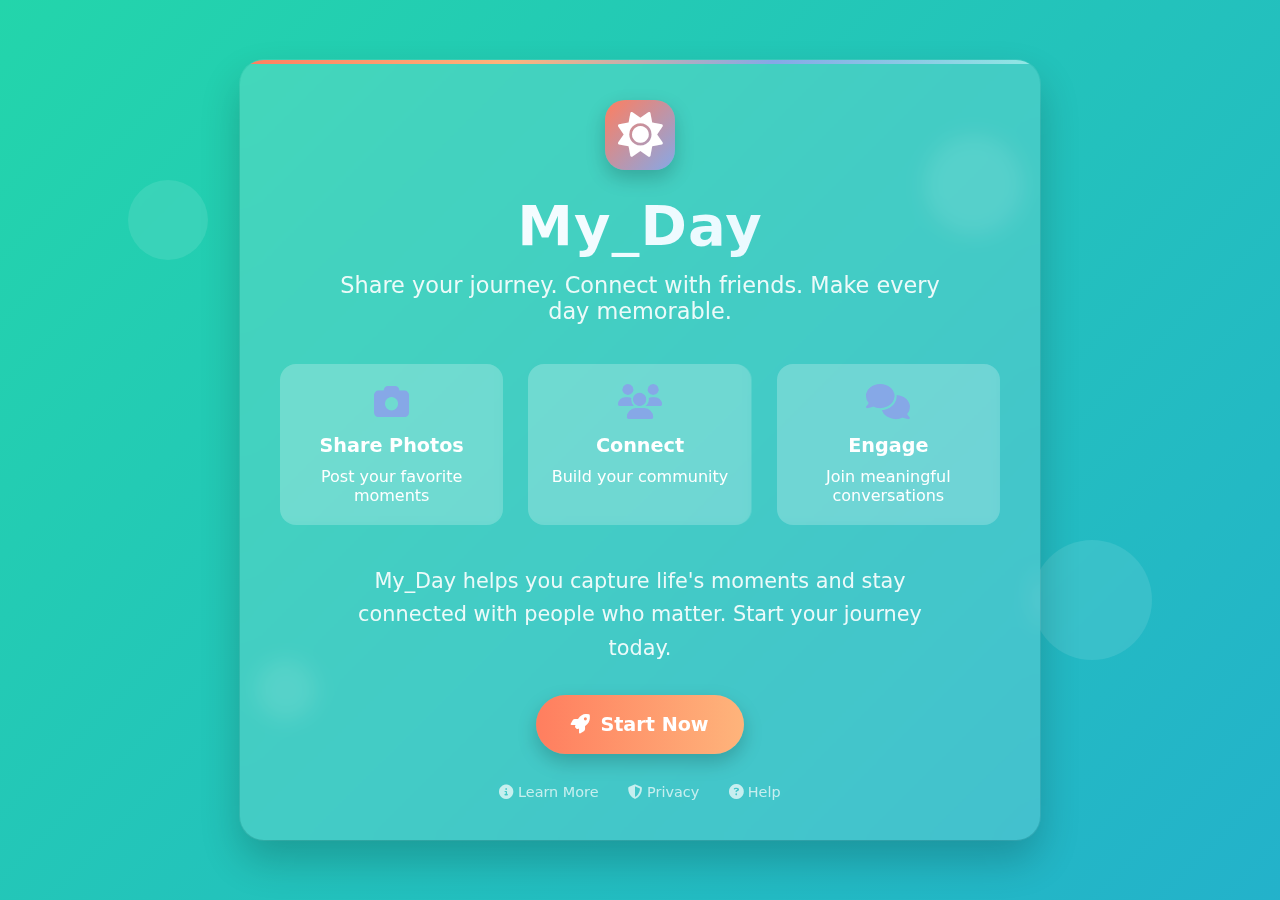
<file: index.html>
<!DOCTYPE html>
<html lang="en">
<head>
    <meta charset="UTF-8">
    <meta name="viewport" content="width=device-width, initial-scale=1.0">
    <title>My_Day - Start Your Journey</title>
    <link rel="stylesheet" href="https://cdnjs.cloudflare.com/ajax/libs/font-awesome/6.4.0/css/all.min.css">
    <style>
        /* Reset and base styles */
        * {
            margin: 0;
            padding: 0;
            box-sizing: border-box;
        }

        body {
            font-family: 'Segoe UI', system-ui, -apple-system, BlinkMacSystemFont, sans-serif;
            background: linear-gradient(-45deg, #ee7752, #e73c7e, #23a6d5, #23d5ab);
            background-size: 400% 400%;
            animation: gradientBG 15s ease infinite;
            color: #fff;
            min-height: 100vh;
            overflow-x: hidden;
            display: flex;
            justify-content: center;
            align-items: center;
            padding: 20px;
        }

        @keyframes gradientBG {
            0% { background-position: 0% 50%; }
            50% { background-position: 100% 50%; }
            100% { background-position: 0% 50%; }
        }

        /* Animated floating shapes */
        .shape {
            position: absolute;
            border-radius: 50%;
            background: rgba(255, 255, 255, 0.1);
            backdrop-filter: blur(5px);
            z-index: 0;
        }

        .shape:nth-child(1) {
            width: 80px;
            height: 80px;
            top: 20%;
            left: 10%;
            animation: float 25s infinite linear;
        }

        .shape:nth-child(2) {
            width: 120px;
            height: 120px;
            top: 60%;
            right: 10%;
            animation: float 30s infinite linear reverse;
        }

        .shape:nth-child(3) {
            width: 60px;
            height: 60px;
            bottom: 20%;
            left: 20%;
            animation: float 20s infinite linear;
        }

        .shape:nth-child(4) {
            width: 100px;
            height: 100px;
            top: 15%;
            right: 20%;
            animation: float 35s infinite linear;
        }

        @keyframes float {
            0%, 100% { transform: translateY(0) rotate(0deg); }
            50% { transform: translateY(-20px) rotate(180deg); }
        }

        /* Main container */
        .container {
            text-align: center;
            padding: 40px;
            max-width: 800px;
            width: 100%;
            background: rgba(255, 255, 255, 0.15);
            backdrop-filter: blur(10px);
            border-radius: 24px;
            box-shadow: 0 20px 40px rgba(0, 0, 0, 0.2),
                        0 0 0 1px rgba(255, 255, 255, 0.1);
            position: relative;
            z-index: 1;
            overflow: hidden;
        }

        /* Decorative border effect */
        .container::before {
            content: '';
            position: absolute;
            top: 0;
            left: 0;
            right: 0;
            height: 4px;
            background: linear-gradient(to right, #ff7e5f, #feb47b, #86a8e7, #91eae4);
            z-index: 2;
        }

        /* Logo and header */
        .logo {
            display: flex;
            align-items: center;
            justify-content: center;
            margin-bottom: 25px;
            gap: 15px;
        }

        .logo-icon {
            font-size: 2.8rem;
            color: #fff;
            background: linear-gradient(135deg, #ff7e5f, #86a8e7);
            width: 70px;
            height: 70px;
            border-radius: 20px;
            display: flex;
            align-items: center;
            justify-content: center;
            box-shadow: 0 8px 20px rgba(0, 0, 0, 0.2);
        }

        h1 {
            font-size: 3.5rem;
            font-weight: 800;
            margin-bottom: 15px;
            background: linear-gradient(to right, #fff, #e0f7ff);
            -webkit-background-clip: text;
            -webkit-text-fill-color: transparent;
            letter-spacing: 1px;
            line-height: 1.1;
        }

        .tagline {
            font-size: 1.4rem;
            font-weight: 300;
            margin-bottom: 40px;
            opacity: 0.9;
            max-width: 600px;
            margin-left: auto;
            margin-right: auto;
        }

        /* Features section */
        .features {
            display: flex;
            justify-content: center;
            flex-wrap: wrap;
            gap: 25px;
            margin-bottom: 40px;
        }

        .feature {
            flex: 1;
            min-width: 180px;
            background: rgba(255, 255, 255, 0.1);
            padding: 20px;
            border-radius: 16px;
            backdrop-filter: blur(5px);
            transition: transform 0.3s, background 0.3s;
        }

        .feature:hover {
            transform: translateY(-8px);
            background: rgba(255, 255, 255, 0.2);
        }

        .feature i {
            font-size: 2.2rem;
            margin-bottom: 15px;
            display: block;
            color: #86a8e7;
        }

        .feature h3 {
            font-size: 1.2rem;
            margin-bottom: 10px;
        }

        /* CTA section */
        .cta-section {
            margin-bottom: 30px;
        }

        .cta-text {
            font-size: 1.3rem;
            margin-bottom: 30px;
            line-height: 1.6;
            opacity: 0.9;
            max-width: 600px;
            margin-left: auto;
            margin-right: auto;
        }

        .button-group {
            display: flex;
            justify-content: center;
            gap: 20px;
            flex-wrap: wrap;
        }

        .btn {
            display: inline-flex;
            align-items: center;
            justify-content: center;
            gap: 10px;
            padding: 18px 35px;
            font-size: 1.2rem;
            font-weight: 600;
            border: none;
            border-radius: 50px;
            cursor: pointer;
            transition: all 0.3s ease;
            text-decoration: none;
            min-width: 180px;
            box-shadow: 0 8px 20px rgba(0, 0, 0, 0.2);
        }

        .btn-primary {
            background: linear-gradient(to right, #ff7e5f, #feb47b);
            color: white;
        }

        .btn-secondary {
            background: rgba(255, 255, 255, 0.2);
            color: white;
            backdrop-filter: blur(5px);
            border: 1px solid rgba(255, 255, 255, 0.3);
        }

        .btn:hover {
            transform: translateY(-5px);
            box-shadow: 0 12px 25px rgba(0, 0, 0, 0.3);
        }

        .btn:active {
            transform: translateY(-2px);
        }

        /* Footer */
        .footer {
            margin-top: 30px;
            font-size: 0.9rem;
            opacity: 0.7;
            display: flex;
            justify-content: center;
            gap: 30px;
            flex-wrap: wrap;
        }

        .footer a {
            color: #fff;
            text-decoration: none;
            transition: opacity 0.3s;
        }

        .footer a:hover {
            opacity: 1;
        }

        /* Media queries */
        @media (max-width: 768px) {
            .container {
                padding: 30px 20px;
                border-radius: 20px;
            }
            
            h1 {
                font-size: 2.8rem;
            }
            
            .tagline {
                font-size: 1.2rem;
            }
            
            .feature {
                min-width: 150px;
                padding: 15px;
            }
            
            .btn {
                padding: 16px 30px;
                font-size: 1.1rem;
                min-width: 160px;
            }
            
            .button-group {
                flex-direction: column;
                align-items: center;
            }
        }

        @media (max-width: 480px) {
            h1 {
                font-size: 2.2rem;
            }
            
            .logo-icon {
                width: 60px;
                height: 60px;
                font-size: 2.2rem;
            }
            
            .tagline {
                font-size: 1.1rem;
            }
            
            .features {
                flex-direction: column;
                align-items: center;
            }
            
            .feature {
                width: 100%;
                max-width: 300px;
            }
            
            .btn {
                width: 100%;
                max-width: 300px;
            }
        }
    </style>
</head>
<body>
    <!-- Animated background shapes -->
    <div class="shape"></div>
    <div class="shape"></div>
    <div class="shape"></div>
    <div class="shape"></div>

    <div class="container">
        <div class="logo">
            <div class="logo-icon">
                <i class="fas fa-sun"></i>
            </div>
        </div>
        
        <h1>My_Day</h1>
        
        <p class="tagline">Share your journey. Connect with friends. Make every day memorable.</p>
        
        <div class="features">
            <div class="feature">
                <i class="fas fa-camera"></i>
                <h3>Share Photos</h3>
                <p>Post your favorite moments</p>
            </div>
            
            <div class="feature">
                <i class="fas fa-users"></i>
                <h3>Connect</h3>
                <p>Build your community</p>
            </div>
            
            <div class="feature">
                <i class="fas fa-comments"></i>
                <h3>Engage</h3>
                <p>Join meaningful conversations</p>
            </div>
        </div>
        
        <div class="cta-section">
            <p class="cta-text">My_Day helps you capture life's moments and stay connected with people who matter. Start your journey today.</p>
            
            <div class="button-group">
                <a href="register.html" class="btn btn-primary">
                    <i class="fas fa-rocket"></i> Start Now
                </a>
                
            </div>
        </div>
        
        <div class="footer">
            <a href="#"><i class="fas fa-info-circle"></i> Learn More</a>
            <a href="#"><i class="fas fa-shield-alt"></i> Privacy</a>
            <a href="#"><i class="fas fa-question-circle"></i> Help</a>
        </div>
    </div>

    <script>
        // Add interactive animation to buttons on hover
        document.querySelectorAll('.btn').forEach(button => {
            button.addEventListener('mouseenter', function(e) {
                const rect = this.getBoundingClientRect();
                const x = e.clientX - rect.left;
                const y = e.clientY - rect.top;
                
                const ripple = document.createElement('span');
                ripple.style.position = 'absolute';
                ripple.style.borderRadius = '50%';
                ripple.style.background = 'rgba(255, 255, 255, 0.3)';
                ripple.style.transform = 'scale(0)';
                ripple.style.animation = 'ripple 0.6s linear';
                ripple.style.left = x + 'px';
                ripple.style.top = y + 'px';
                ripple.style.width = ripple.style.height = '100px';
                ripple.style.marginLeft = '-50px';
                ripple.style.marginTop = '-50px';
                
                this.style.position = 'relative';
                this.style.overflow = 'hidden';
                this.appendChild(ripple);
                
                setTimeout(() => {
                    ripple.remove();
                }, 600);
            });
        });

        // Add CSS for ripple effect
        const style = document.createElement('style');
        style.textContent = `
            @keyframes ripple {
                to {
                    transform: scale(4);
                    opacity: 0;
                }
            }
        `;
        document.head.appendChild(style);

        // Make shapes move with mouse slightly
        document.addEventListener('mousemove', (e) => {
            const shapes = document.querySelectorAll('.shape');
            const mouseX = e.clientX / window.innerWidth;
            const mouseY = e.clientY / window.innerHeight;
            
            shapes.forEach((shape, index) => {
                const speed = 0.5 + (index * 0.1);
                const x = (mouseX * 20 * speed) - 10;
                const y = (mouseY * 20 * speed) - 10;
                
                shape.style.transform = `translate(${x}px, ${y}px)`;
            });
        });
    </script>
</body>
</html>
</file>
